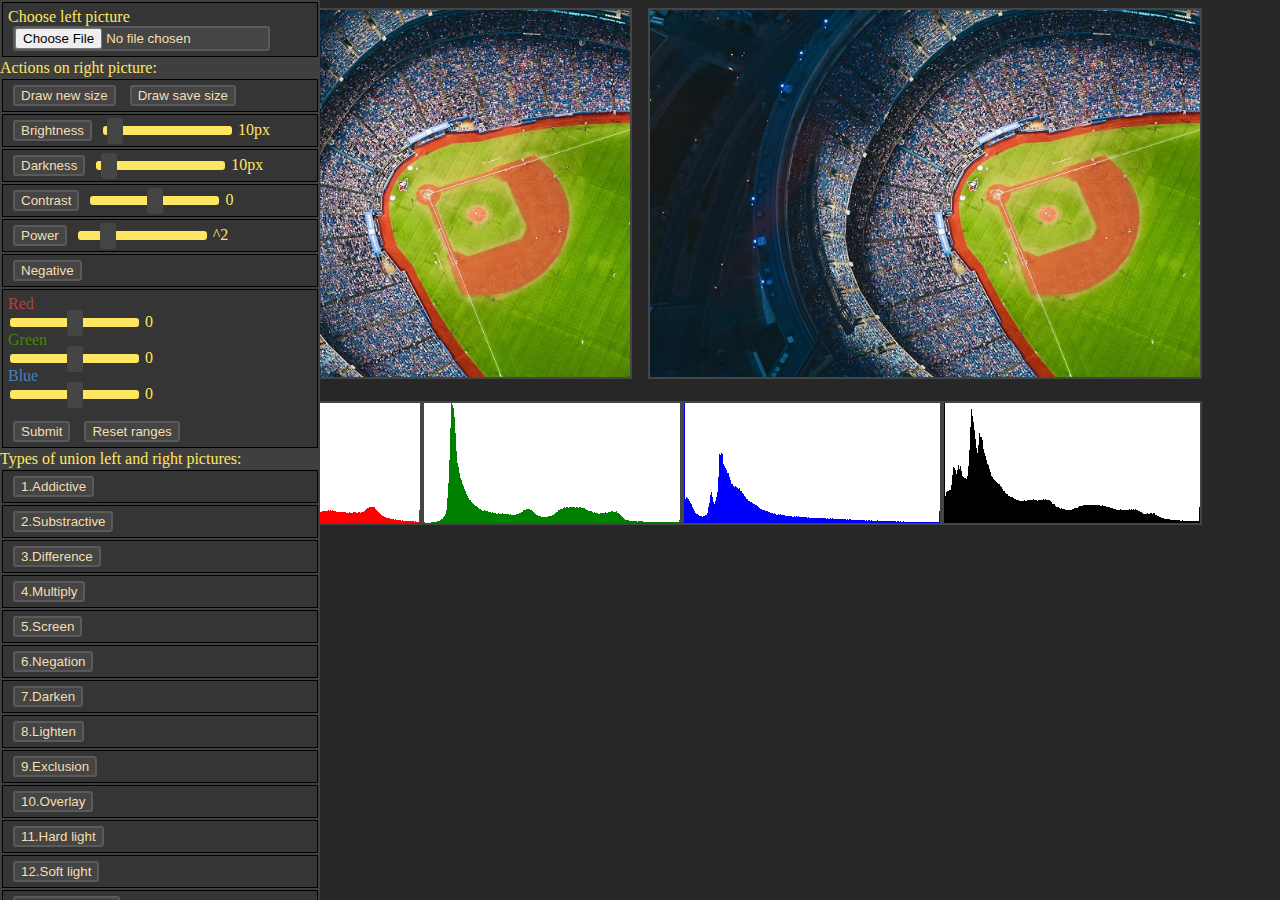
<file: JavaScript WEB/4. Image Editor/index.html>
<!doctype html>
<html>
<head>
  <title>Image editor</title>
  <meta charset="utf-8">

  <meta http-equiv="cache-control" content="max-age=0" />
  <meta http-equiv="cache-control" content="no-cache" />
  <meta http-equiv="expires" content="0" />
  <meta http-equiv="expires" content="Tue, 01 Jan 1980 1:00:00 GMT" />
  <meta http-equiv="pragma" content="no-cache" />

  <link rel="stylesheet" href="main.css">
  <script src="main.js"></script>
</head>
<body>


<div id="menu">
  <ul>
    <li>
      Choose left picture<br>
      <input type="file" id="picField" class="button">
    </li>
    Actions on right picture:
    <li>
      <button onclick="reDraw();">Draw new size </button>
      <button onclick="reDrawSize();">Draw save size</button>
      <button onclick="canvUndo();" id="canvUndo" style="display:none">Undo</button>
    </li>
    <li>
      <button onclick="brightnessBtn();">Brightness</button>
      <input type="range" class="range" min="0" max="255" step="1" value="10" id="range-br"
             oninput="rangeBrInfo.value = this.value">
      <output id="rangeBrInfo">10</output>px
    </li>
    <li>
      <button onclick="darknessBtn();">Darkness</button>
      <input type="range" class="range" min="0" max="255" step="1" value="10" id="range-drk"
             oninput="rangeDrkInfo.value = this.value">
      <output id="rangeDrkInfo">10</output>px
    </li>
    <li>
      <button onclick="contrast(rangeContInfo.value);">Contrast</button>
      <input type="range" class="range" min="-100" max="100" step="1" value="0" id="range-drk"
             oninput="rangeContInfo.value = this.value">
      <output id="rangeContInfo">0</output>
    </li>
    <li>
      <button onclick="brightnesPow(rangePow.value);">Power</button>
      <input type="range" class="range" min="0" max="10" step="0.01" value="2" id="rangePow"
             oninput="rangePowInfo.value = this.value">
      ^<output id="rangePowInfo">2</output>
    </li>
    <li>
      <button onclick="negationBtn();">Negative</button>
    </li>
    <li>
      <form name="formRGB" id="formRGB" action="javascript:void(0);">
        <div class="text-red">Red</div>
        <input type="range" class="range" min="-255" max="255" step="1" value="0" name="red"
               oninput="RGBredOut.value = this.value">
        <output id="RGBredOut">0</output>
        <br>
        <div class="text-green">Green</div>
        <input type="range" class="range" min="-255" max="255" step="1" value="0" name="green"
               oninput="RGBgreenOut.value = this.value">
        <output id="RGBgreenOut">0</output>
        <br>
        <div class="text-blue">Blue</div>
        <input type="range" class="range" min="-255" max="255" step="1" value="0" name="blue"
               oninput="RGBblueOut.value = this.value">
        <output id="RGBblueOut">0</output>
        <br><br>
        <input type="submit" id="sumbitRGB" class="button" value="Submit" onclick="confirmRGB()"/>
        <input type="reset" class="button" value="Reset ranges"/>
      </form>
    </li>
    Types of union left and right pictures:
    <li>
      <button onclick="blend(1);">1.Addictive</button>
    </li>
    <li>
      <button onclick="blend(2);">2.Substractive</button>
    </li>
    <li>
      <button onclick="blend(3);">3.Difference</button>
    </li>
    <li>
      <button onclick="blend(4);">4.Multiply</button>
    </li>
    <li>
      <button onclick="blend(5);">5.Screen</button>
    </li>
    <li>
      <button onclick="blend(6);">6.Negation</button>
    </li>
    <li>
      <button onclick="blend(7);">7.Darken</button>
    </li>
    <li>
      <button onclick="blend(8);">8.Lighten</button>
    </li>
    <li>
      <button onclick="blend(9);">9.Exclusion</button>
    </li>
    <li>
      <button onclick="blend(10);">10.Overlay</button>
    </li>
    <li>
      <button onclick="blend(11);">11.Hard light</button>
    </li>
    <li>
      <button onclick="blend(12);">12.Soft light</button>
    </li>
    <li>
      <button onclick="blend(13);">13.Color dodge</button>
    </li>
    <li>
      <button onclick="blend(14);">14.Color burn</button>
    </li>
    <li>
      <button onclick="blend(15);">15.Reflect</button>
    </li>
    <li>
      <button onclick="blend(16, alfaBlend.value);">16.Alfa bleding</button>
      <input id="alfaBlend" type="range" value="0.5" min="0" max="1" step="0.01" class="range" oninput="alfaBlendOut.value = Math.round(this.value*100)">
      <output id="alfaBlendOut">50</output>%
    </li>
  </ul>
</div>

<div class="container">
  <div class="container-centered">
    <img src="assets/img.jpg" id="sourc" class="bound" crossOrigin="">&emsp;<canvas id="canv" class="bound"></canvas>
  </div>

  <div class="block-line">
    <div id="sizeInfo" class="left"></div>
    <div id="posInfo" class="right"></div><br>
    <canvas id="canvHistM" width="0" height="0" class="right bg-white"></canvas>
    <canvas id="canvHistB" width="0" height="0" class="right bg-white"></canvas>
    <canvas id="canvHistG" width="0" height="0" class="right bg-white"></canvas>
    <canvas id="canvHistR" width="0" height="0" class="right bg-white"></canvas>
  </div>
</div>
</body>
</html>
</file>
<file: JavaScript WEB/4. Image Editor/main.css>
html, body {
    background-color: #272727;
    color: #ffe662;
}

button, .button
{
    margin: 0 5px;
    background: #454545;
    color: wheat;
    border: 2px solid #5a5a5a;
    border-radius: 3px;
}

button:hover, .button:hover
{
    background: #626262;
}

img, canvas
{
    border: 2px solid #454545;
}

.right
{
    float: right;
}

.left
{
    float: left;
}

.range
{
    max-width: 200px;
    -webkit-appearance: none;
    cursor: pointer;
    height: 9px;
    border-radius: 3px;
    background-color: #ffe662;
}

.range::-webkit-slider-thumb {
    height: 26px;
    width: 16px;
    border-radius: 3px;
    background: #454545;
    -webkit-appearance: none;
}

.range:focus {
    outline: none;
}


.block-line
{
    display: table-row;
}

.bound
{
    max-width: 550px;
    max-height: 500px;
}
.inline
{
    display: flex;
    margin-top: 10px;
}

.container
{
    display: table;
    margin: auto;
}

.container-centered
{
    margin: auto;
    display: inherit;
}

.init
{
    display: initial;
}

.text-red
{
    color: #b64141;
}

.text-green
{
    color: #448801;
}

.text-blue
{
    color: #4682b4;
}

.bg-white
{
    background-color: white;
}

#menu::before {
    content: "<";
}

#menu:hover::before {
    content:'';
}

#menu {
    width:10px;
    background: #3f3f40;
    position:absolute;
    overflow:scroll;
    top:0;
    left:0;
    height:100%;
    content: "asd";
}
#menu:hover {
    width: 25%;
}
#menu ul
{
    margin-left: 10px;
    padding: 0;
}
#menu:hover ul
{
    margin: 0;
}
#menu ul li {
    min-height:20px;
    margin: 2px;
    border:1px solid black;
    list-style:none;
    background: #353535;
    padding: 5px;
}
</file>
